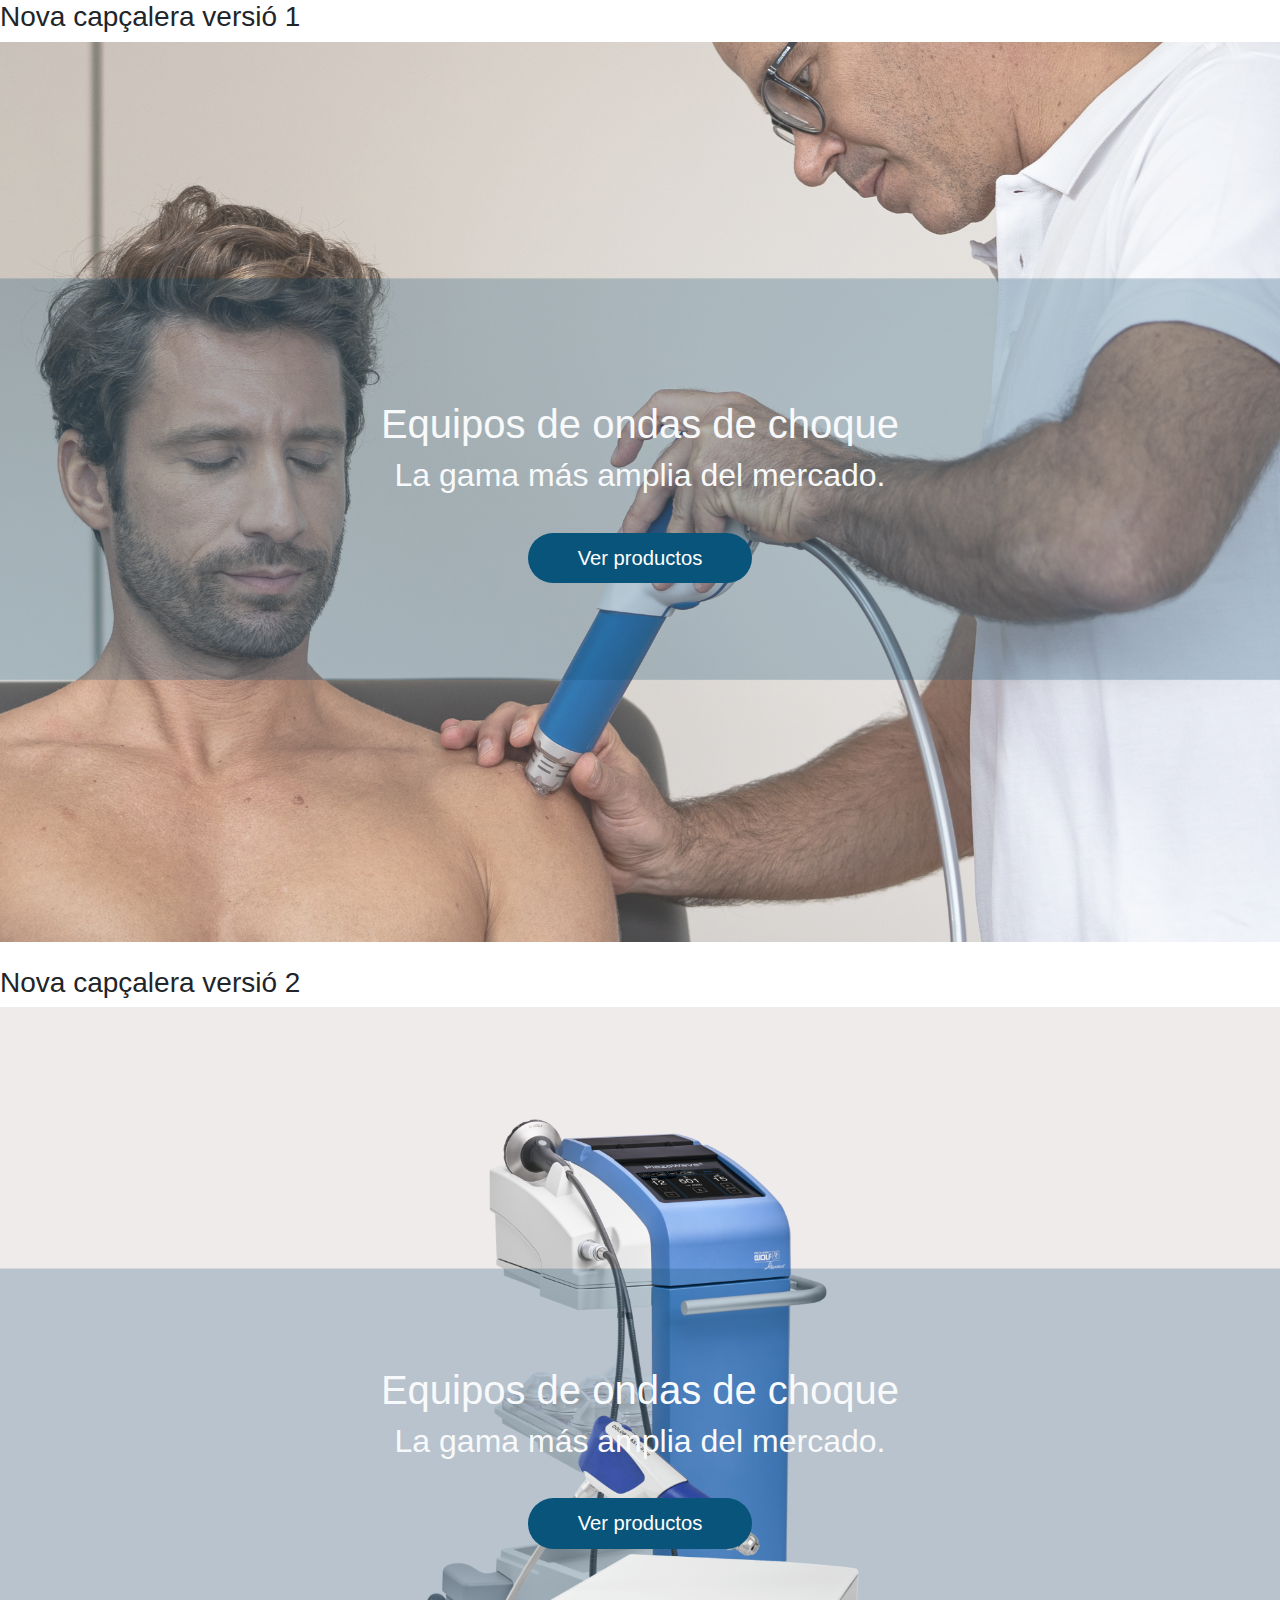
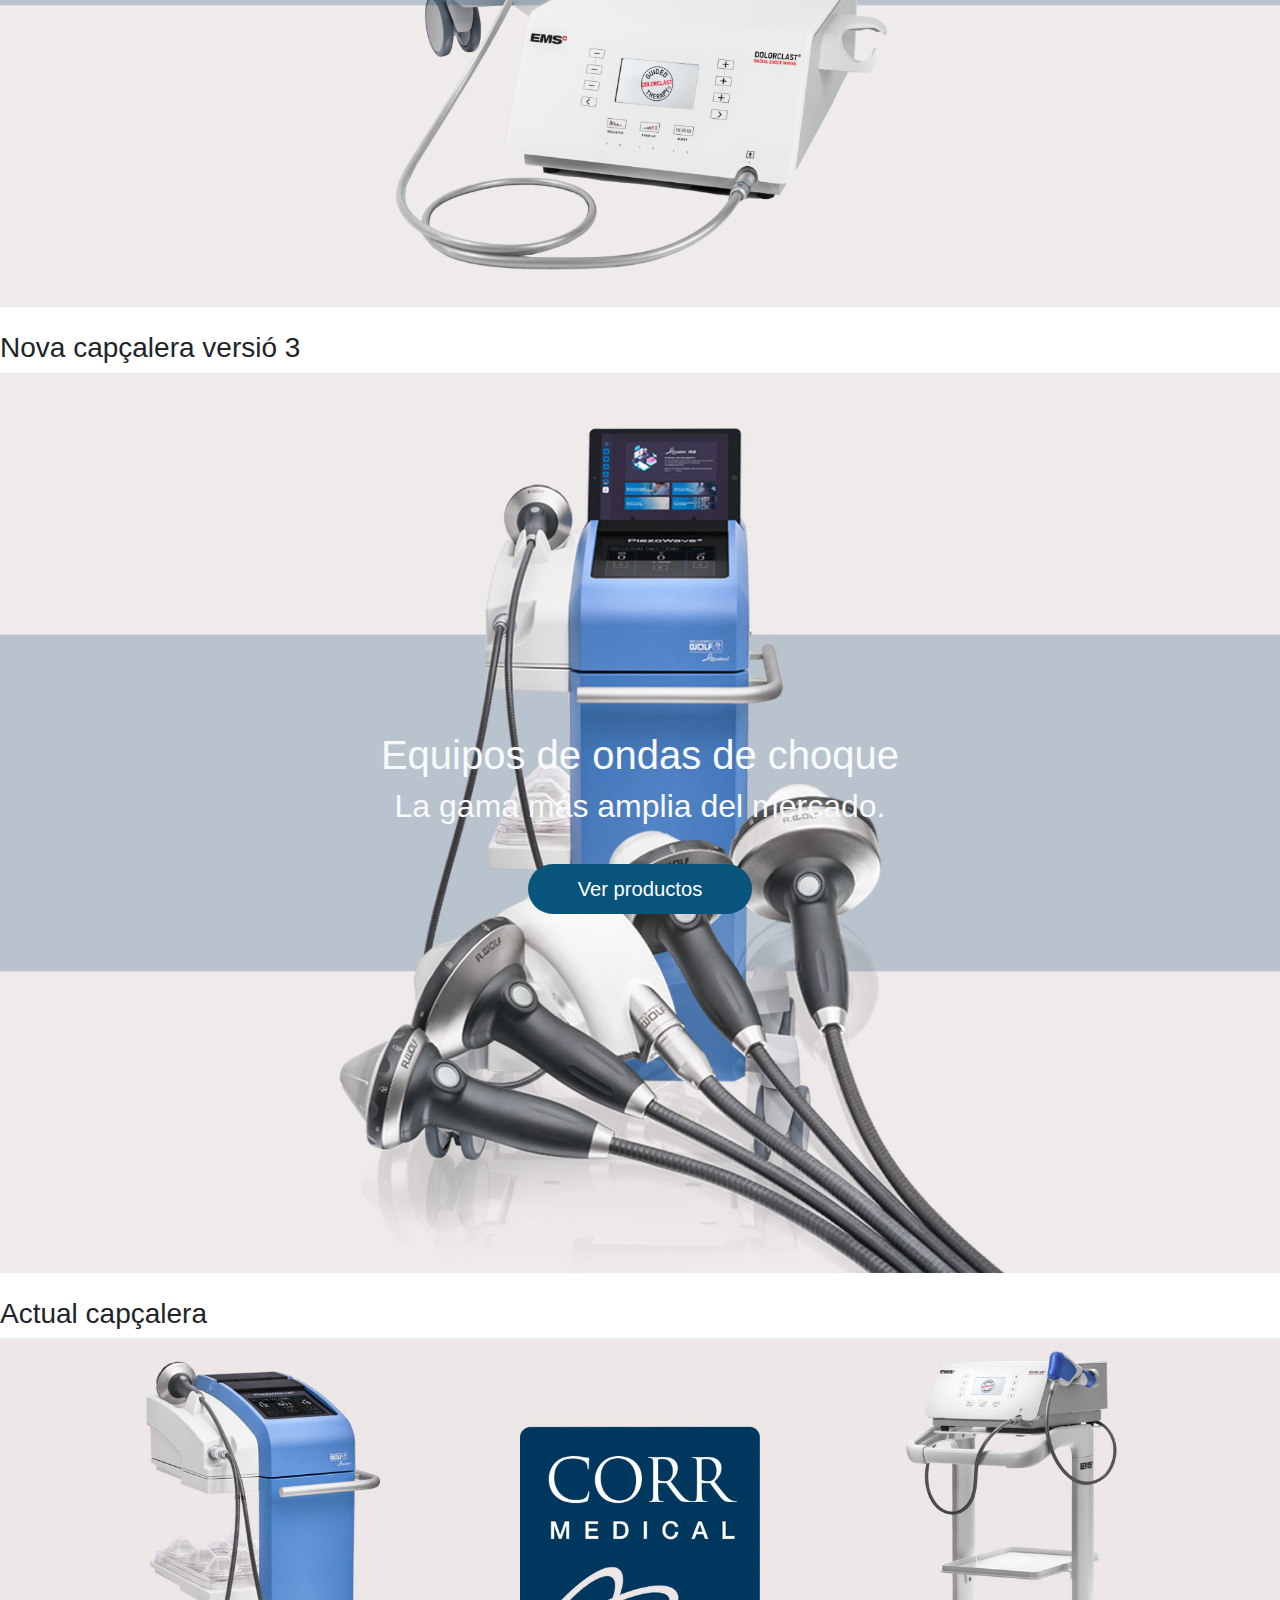
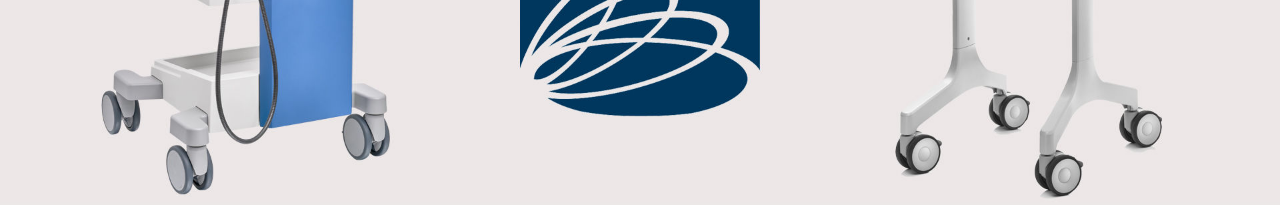
<file: index.html>
<!DOCTYPE html>
<html lang="en">

<head>
    <meta charset="UTF-8">
    <meta http-equiv="X-UA-Compatible" content="IE=edge">
    <meta name="viewport" content="width=device-width, initial-scale=1.0">
    <title>Imatges responsive</title>
    <!-- bootstrap -->
    <link rel="stylesheet" href="https://stackpath.bootstrapcdn.com/bootstrap/4.3.1/css/bootstrap.min.css"
        integrity="sha384-ggOyR0iXCbMQv3Xipma34MD+dH/1fQ784/j6cY/iJTQUOhcWr7x9JvoRxT2MZw1T" crossorigin="anonymous">
    <!-- font awesome -->
    <link rel="stylesheet" href="https://use.fontawesome.com/releases/v5.8.1/css/all.css"
        integrity="sha384-50oBUHEmvpQ+1lW4y57PTFmhCaXp0ML5d60M1M7uH2+nqUivzIebhndOJK28anvf" crossorigin="anonymous">
    <link rel="stylesheet" href="./css/styte.css">
</head>

<body>
    <h3>Nova capçalera versió 1</h3>
    <section id="intro" class="hero d-flex align-items-center justify-content-center text-center">
        <div class="container ">
            <div class="row">
                <div class="col text-light">
                    <h1>Equipos de ondas de choque</h1>
                    <h2>La gama más amplia del mercado.</h2>
                    <a href="#" class="rounded-link">Ver productos</a>
                </div>
            </div>
        </div>
    </section>
    <br>
    <h3>Nova capçalera versió 2</h3>
    <section id="intro" class="hero2 d-flex align-items-center justify-content-center text-center">
        <div class="container ">
            <div class="row">
                <div class="col text-light">
                    <h1>Equipos de ondas de choque</h1>
                    <h2>La gama más amplia del mercado.</h2>
                    <a href="#" class="rounded-link">Ver productos</a>
                </div>
            </div>
        </div>
    </section>
    <br>
    <h3>Nova capçalera versió 3</h3>
    <section id="intro" class="hero3 d-flex align-items-center justify-content-center text-center">
        <div class="container ">
            <div class="row">
                <div class="col text-light">
                    <h1>Equipos de ondas de choque</h1>
                    <h2>La gama más amplia del mercado.</h2>
                    <a href="#" class="rounded-link">Ver productos</a>
                </div>
            </div>
        </div>
    </section>
    <br>
    <h3>Actual capçalera</h3>
    <img src="./img/corr-hero-logo.jpg" alt="" class="img-fluid img-cover">

    <!-- cript tags -->
    <script src="https://code.jquery.com/jquery-3.3.1.slim.min.js"
        integrity="sha384-q8i/X+965DzO0rT7abK41JStQIAqVgRVzpbzo5smXKp4YfRvH+8abtTE1Pi6jizo" crossorigin="anonymous">
        </script>
    <script src="https://stackpath.bootstrapcdn.com/bootstrap/4.3.1/js/bootstrap.min.js"
        integrity="sha384-JjSmVgyd0p3pXB1rRibZUAYoIIy6OrQ6VrjIEaFf/nJGzIxFDsf4x0xIM+B07jRM" crossorigin="anonymous">
        </script>
</body>

</html>
</file>
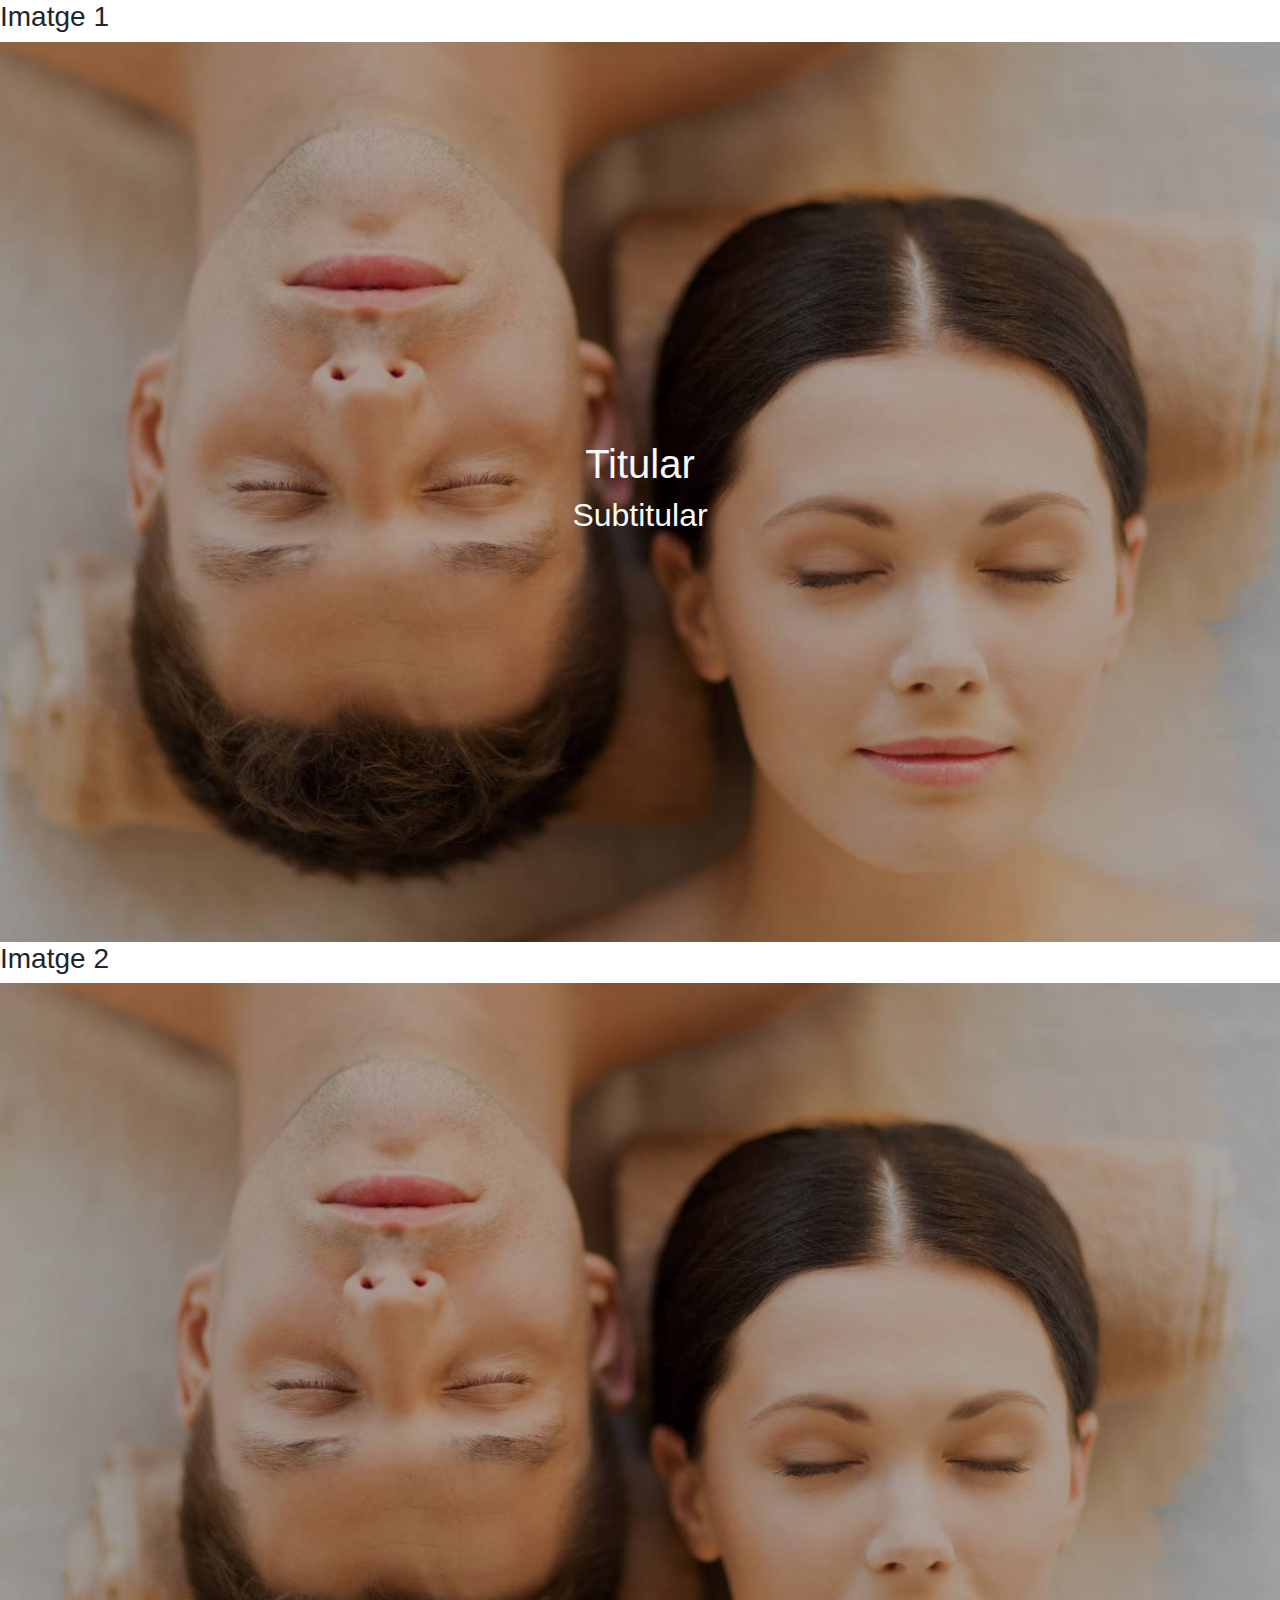
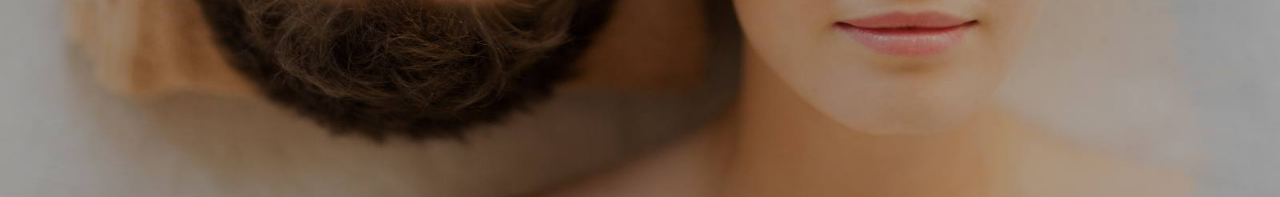
<file: imatges-responsive/index.html>
<!DOCTYPE html>
<html lang="en">

<head>
    <meta charset="UTF-8">
    <meta http-equiv="X-UA-Compatible" content="IE=edge">
    <meta name="viewport" content="width=device-width, initial-scale=1.0">
    <title>Imatges responsive</title>
    <!-- bootstrap -->
    <link rel="stylesheet" href="https://stackpath.bootstrapcdn.com/bootstrap/4.3.1/css/bootstrap.min.css"
        integrity="sha384-ggOyR0iXCbMQv3Xipma34MD+dH/1fQ784/j6cY/iJTQUOhcWr7x9JvoRxT2MZw1T" crossorigin="anonymous">
    <!-- font awesome -->
    <link rel="stylesheet" href="https://use.fontawesome.com/releases/v5.8.1/css/all.css"
        integrity="sha384-50oBUHEmvpQ+1lW4y57PTFmhCaXp0ML5d60M1M7uH2+nqUivzIebhndOJK28anvf" crossorigin="anonymous">
    <link rel="stylesheet" href="./css/styte.css">
</head>

<body>
    <h3>Imatge 1</h3>
    <section id="intro" class="hero d-flex align-items-center justify-content-center text-center">
        <div class="container ">
            <div class="row">
                <div class="col text-light">
                    <h1>Titular</h1>
                    <h2>Subtitular</h2>
                </div>
            </div>
        </div>
    </section>
    <h3>Imatge 2</h3>
    <img src="./img/foto_home.jpg" alt="" class="img-fluid">

    <!-- cript tags -->
    <script src="https://code.jquery.com/jquery-3.3.1.slim.min.js"
        integrity="sha384-q8i/X+965DzO0rT7abK41JStQIAqVgRVzpbzo5smXKp4YfRvH+8abtTE1Pi6jizo" crossorigin="anonymous">
        </script>
    <script src="https://stackpath.bootstrapcdn.com/bootstrap/4.3.1/js/bootstrap.min.js"
        integrity="sha384-JjSmVgyd0p3pXB1rRibZUAYoIIy6OrQ6VrjIEaFf/nJGzIxFDsf4x0xIM+B07jRM" crossorigin="anonymous">
        </script>
</body>

</html>
</file>
<file: css/styte.css>
#intro {
  height: 100vh;
  background-size: cover !important;
}

.hero {
  background: url(../img/hero-fisio-16-9.png) no-repeat center;
}

.hero2 {
  background: url(../img/hero-maquines-16-9-bis.png) no-repeat center;
}

.hero3 {
  background: url(../img/hero-pw2-16-9.jpg) no-repeat center;
}

.img-cover {
  width: 100%;
}

a.rounded-link {
  display: inline-block;
  color: #fff;
  background-color: #08547A;
  text-decoration: none;
  border-radius: 2em;
  padding: 10px 50px;
  margin-top: 30px;
  font-size: 17px
}

@media screen and (min-width: 540px) {
  a.rounded-link {
    font-size: calc(.43478vw + 14.65217px)
  }
}

@media screen and (min-width: 1920px) {

  a.rounded-link,
  input.rounded-link {
    font-size: 23px
  }
}
</file>
<file: imatges-responsive/css/styte.css>
#intro {
  height: 100vh;
  background-size: cover !important;
}
.hero {
  background: url(../img/foto_home.jpg) no-repeat center;
}
</file>
